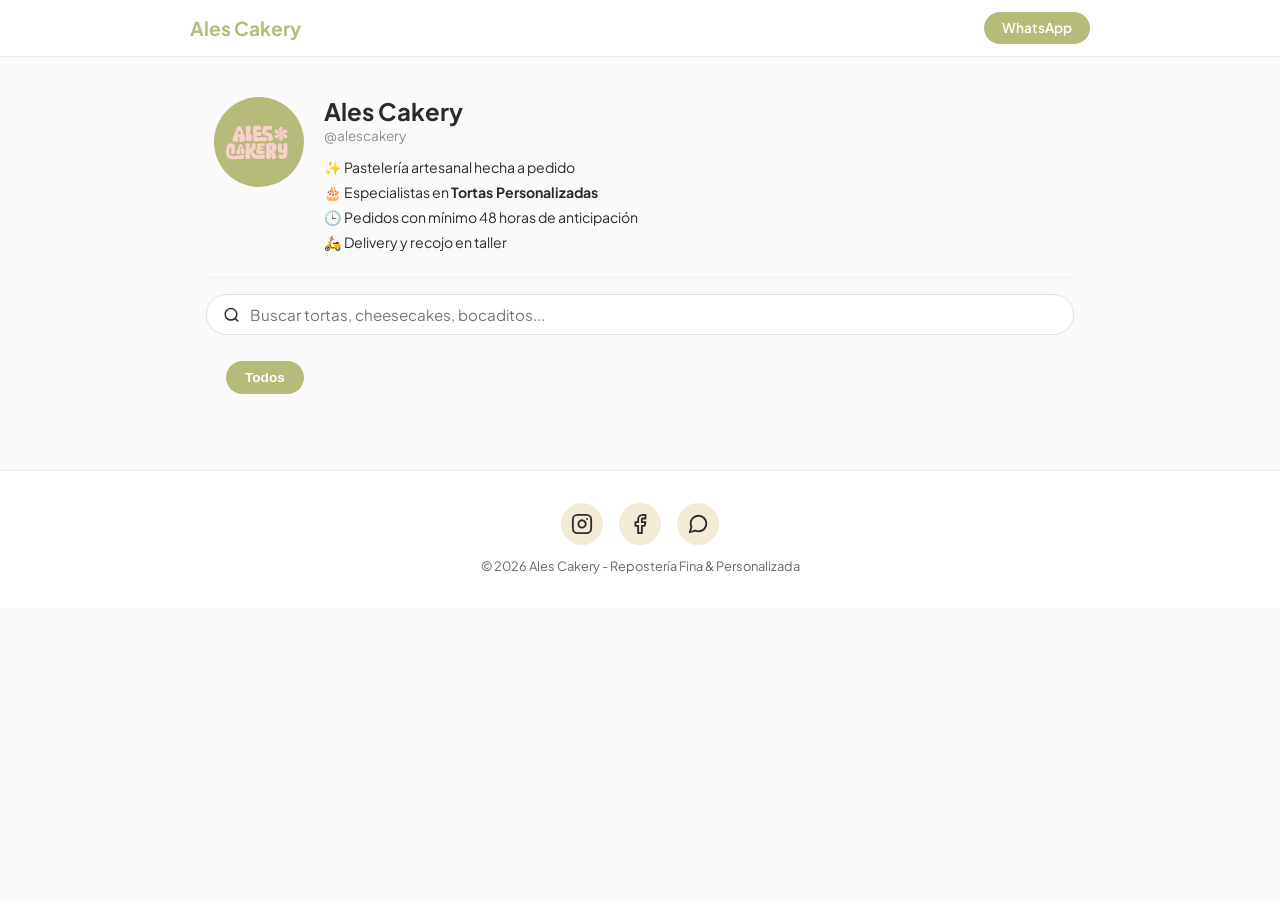
<file: index.html>
<!DOCTYPE html>
<html lang="es">
<head>
  <meta charset="UTF-8">
  <meta name="viewport" content="width=device-width, initial-scale=1.0">
  <title>Ales Cakery | Catálogo Digital</title>
  <link rel="stylesheet" href="style.css">
  <link href="https://fonts.googleapis.com/css2?family=Plus+Jakarta+Sans:wght@400;500;600;700&display=swap" rel="stylesheet">
</head>
<body class="bg-light">

  <!-- Barra Superior de Navegación -->
  <header class="top-bar">
    <div class="top-bar-content">
      <span class="brand-text">Ales Cakery</span>
      <a href="https://wa.me/51986730375?text=Hola%20Ales%20Cakery,%20quisiera%20hacer%20una%20consulta" target="_blank" class="btn-wsp-top">
        WhatsApp
      </a>
    </div>
  </header>

  <main class="container">
    <!-- Perfil del Negocio / Bio estilo Instagram -->
    <section class="profile-header">
      <div class="profile-avatar">
        <img src="logo_final.jpg" alt="Ales Cakery Logo" onerror="this.style.display='none'">
      </div>
      <div class="profile-info">
        <h1>Ales Cakery</h1>
        <p class="username">@alescakery</p>
        <ul class="bio-list">
          <li>✨ Pastelería artesanal hecha a pedido</li>
          <li>🎂 Especialistas en <strong>Tortas Personalizadas</strong></li>
          <li>🕒 Pedidos con mínimo 48 horas de anticipación</li>
          <li>🛵 Delivery y recojo en taller</li>
        </ul>
      </div>
    </section>

    <!-- Buscador en tiempo real -->
    <div class="search-box">
      <svg width="18" height="18" viewBox="0 0 24 24" fill="none" stroke="currentColor" stroke-width="2"><circle cx="11" cy="11" r="8"/><line x1="21" y1="21" x2="16.65" y2="16.65"/></svg>
      <input type="text" id="searchInput" placeholder="Buscar tortas, cheesecakes, bocaditos...">
    </div>

    <!-- Categorías / Filtros (Se generan dinámicamente desde el Excel) -->
    <nav class="categories-tab">
      <button class="tab-btn active" data-category="todos">Todos</button>
    </nav>

    <!-- Grilla de productos dinámicos -->
    <div id="productGrid" class="product-grid"></div>
  </main>

  <!-- Pie de página con Redes Sociales -->
  <footer class="main-footer">
    <div class="social-links">
      <!-- Instagram -->
      <a href="https://www.instagram.com/alescakery/?hl=es/" target="_blank" rel="noopener noreferrer" aria-label="Instagram">
        <svg width="22" height="22" viewBox="0 0 24 24" fill="none" stroke="currentColor" stroke-width="2" stroke-linecap="round" stroke-linejoin="round"><rect x="2" y="2" width="20" height="20" rx="5" ry="5"/><path d="M16 11.37A4 4 0 1 1 12.63 8 4 4 0 0 1 16 11.37z"/><line x1="17.5" y1="6.5" x2="17.51" y2="6.5"/></svg>
      </a>
      <!-- Facebook -->
      <a href="https://www.facebook.com/AlesCakery/?locale=es_LA" target="_blank" rel="noopener noreferrer" aria-label="Facebook">
        <svg width="22" height="22" viewBox="0 0 24 24" fill="none" stroke="currentColor" stroke-width="2" stroke-linecap="round" stroke-linejoin="round"><path d="M18 2h-3a5 5 0 0 0-5 5v3H7v4h3v8h4v-8h3l1-4h-4V7a1 1 0 0 1 1-1h3z"/></svg>
      </a>
      <!-- WhatsApp -->
      <a href="https://wa.me/51986730375?text=Hola%20Ales%20Cakery,%20quisiera%20hacer%20una%20consulta" target="_blank" rel="noopener noreferrer" aria-label="WhatsApp">
        <svg width="22" height="22" viewBox="0 0 24 24" fill="none" stroke="currentColor" stroke-width="2" stroke-linecap="round" stroke-linejoin="round"><path d="M21 11.5a8.38 8.38 0 0 1-.9 3.8 8.5 8.5 0 0 1-7.6 4.7 8.38 8.38 0 0 1-3.8-.9L3 21l1.9-5.7a8.38 8.38 0 0 1-.9-3.8 8.5 8.5 0 0 1 4.7-7.6 8.38 8.38 0 0 1 3.8-.9h.5a8.48 8.48 0 0 1 8 8v.5z"/></svg>
      </a>
    </div>
    <p>© 2026 Ales Cakery - Repostería Fina & Personalizada</p>
  </footer>

  <script src="script.js"></script>
</body>
</html>
</file>
<file: style.css>
/* ==========================================
   Ales Cakery - Hoja de Estilos Principal
   ========================================== */

:root {
  --color-pistacho: #B6BB79;
  --color-rosa-accent: #F297A0;
  --color-rosa-soft: #F9D0CE;
  --color-crema: #F3EBD8;
  --color-dark: #2B2B2B;
  --color-gray-bg: #F4F4F4;
  --color-text-muted: #666666;
}

* {
  box-sizing: border-box;
  margin: 0;
  padding: 0;
}

body {
  font-family: 'Plus Jakarta Sans', sans-serif;
  background-color: #FAFAFA;
  color: var(--color-dark);
  line-height: 1.5;
}

/* --- Layout Base --- */
.container {
  max-width: 900px;
  margin: 0 auto;
  padding: 16px;
}

/* --- Barra Superior Fija / Top Bar --- */
.top-bar {
  background-color: #FFFFFF;
  border-bottom: 1px solid #EAEAEA;
  padding: 12px 20px;
}

.top-bar-content {
  max-width: 900px;
  margin: 0 auto;
  display: flex;
  align-items: center;
  justify-content: space-between;
}

.brand-text {
  font-size: 1.2rem;
  font-weight: 700;
  color: var(--color-pistacho);
}

.btn-wsp-top {
  background-color: var(--color-pistacho);
  color: #FFFFFF;
  padding: 6px 18px;
  border-radius: 20px;
  text-decoration: none;
  font-size: 0.85rem;
  font-weight: 600;
  transition: opacity 0.2s;
}

.btn-wsp-top:hover {
  opacity: 0.9;
}

/* --- Perfil del Negocio / Bio --- */
.profile-header {
  display: flex;
  align-items: flex-start;
  gap: 20px;
  padding: 24px 8px;
  border-bottom: 1px solid #F0F0F0;
  margin-bottom: 16px;
}

.profile-avatar img {
  width: 90px;
  height: 90px;
  border-radius: 50%;
  object-fit: cover;
}

.profile-info h1 {
  font-size: 1.5rem;
  font-weight: 700;
  color: var(--color-dark);
  line-height: 1.2;
}

.profile-info .username {
  font-size: 0.85rem;
  color: #8E8E8E;
  margin-bottom: 10px;
}

.bio-list {
  list-style: none;
  font-size: 0.88rem;
  color: var(--color-dark);
  display: flex;
  flex-direction: column;
  gap: 4px;
}

.bio-list strong {
  font-weight: 700;
}

/* --- Buscador --- */
.search-box {
  display: flex;
  align-items: center;
  gap: 10px;
  background-color: #FFFFFF;
  border: 1px solid #E0E0E0;
  padding: 10px 16px;
  border-radius: 24px;
  margin-bottom: 16px;
}

.search-box input {
  border: none;
  outline: none;
  width: 100%;
  font-size: 0.95rem;
  font-family: inherit;
  background: transparent;
}

/* --- Categorías (Scroll Horizontal Suave) --- */
.categories-tab {
  display: flex;
  gap: 10px;
  overflow-x: auto;
  padding: 10px 20px 20px 20px;
  -webkit-overflow-scrolling: touch;
}

.categories-tab::-webkit-scrollbar {
  height: 4px;
}

.categories-tab::-webkit-scrollbar-track {
  background: var(--color-gray-bg);
  border-radius: 10px;
}

.categories-tab::-webkit-scrollbar-thumb {
  background: var(--color-rosa-soft);
  border-radius: 10px;
}

.tab-btn {
  flex-shrink: 0;
  background-color: var(--color-crema);
  border: 1px solid transparent;
  color: var(--color-dark);
  padding: 8px 18px;
  border-radius: 20px;
  font-size: 0.85rem;
  font-weight: 600;
  white-space: nowrap;
  cursor: pointer;
  transition: all 0.2s ease;
}

.tab-btn.active {
  background-color: var(--color-pistacho);
  color: #FFFFFF;
}

.tab-btn.estrella {
  background-color: var(--color-rosa-soft);
  color: var(--color-dark);
  border: 1px solid var(--color-rosa-accent);
}

/* --- Grilla de Productos --- */
.product-grid {
  display: grid;
  grid-template-columns: repeat(2, 1fr);
  gap: 16px;
}

@media (min-width: 640px) {
  .product-grid {
    grid-template-columns: repeat(3, 1fr);
  }
}

.product-card {
  display: flex;
  flex-direction: column;
  background-color: #FFFFFF;
  border-radius: 16px;
  overflow: hidden;
  text-decoration: none;
  color: inherit;
  box-shadow: 0 4px 12px rgba(0, 0, 0, 0.04);
  transition: transform 0.2s ease, box-shadow 0.2s ease;
}

.product-card:hover {
  transform: translateY(-4px);
  box-shadow: 0 8px 20px rgba(0, 0, 0, 0.08);
}

.card-img {
  width: 100%;
  aspect-ratio: 1 / 1;
  background-color: var(--color-gray-bg);
  overflow: hidden;
}

.card-img img {
  width: 100%;
  height: 100%;
  object-fit: cover;
  display: block;
}

.card-info {
  padding: 12px;
}

.card-info h3 {
  font-size: 0.95rem;
  font-weight: 600;
  margin-bottom: 4px;
}

.category-name {
  font-size: 0.8rem;
  color: var(--color-text-muted);
  margin-bottom: 6px;
}

.price-indicator {
  font-size: 0.95rem;
  font-weight: 700;
  color: var(--color-pistacho);
}

/* --- Top Nav (Detalle) --- */
.top-nav {
  background-color: #FFFFFF;
  border-bottom: 1px solid #EAEAEA;
  padding: 14px 20px;
  display: flex;
  justify-content: space-between;
  align-items: center;
}

.back-link {
  color: var(--color-dark);
  text-decoration: none;
  font-weight: 600;
  font-size: 0.9rem;
}

.logo-text {
  font-weight: 700;
  color: var(--color-dark);
}

/* --- Vista Detalle --- */
.detail-container {
  padding-top: 24px;
}

.detail-card {
  background-color: #FFFFFF;
  border-radius: 20px;
  overflow: hidden;
  box-shadow: 0 4px 16px rgba(0, 0, 0, 0.06);
  display: flex;
  flex-direction: column;
}

@media (min-width: 640px) {
  .detail-card {
    flex-direction: row;
  }
  .detail-img-box {
    width: 50%;
  }
  .detail-content {
    width: 50%;
  }
}

.detail-img-box {
  width: 100%;
  aspect-ratio: 1 / 1;
  background-color: var(--color-gray-bg);
}

.detail-img-box img {
  width: 100%;
  height: 100%;
  object-fit: cover;
}

.detail-content {
  padding: 24px;
  display: flex;
  flex-direction: column;
  gap: 16px;
}

.badge-category {
  display: inline-block;
  align-self: flex-start;
  background-color: var(--color-crema);
  padding: 4px 12px;
  border-radius: 12px;
  font-size: 0.8rem;
  font-weight: 600;
}

.detail-content h1 {
  font-size: 1.5rem;
  font-weight: 700;
}

.price {
  font-size: 1.3rem;
  font-weight: 700;
  color: var(--color-pistacho);
}

.notice-box {
  background-color: var(--color-crema);
  padding: 12px 16px;
  border-radius: 12px;
  font-size: 0.85rem;
  color: #4A4A4A;
}

.description-box h3 {
  font-size: 1rem;
  font-weight: 600;
  margin-bottom: 8px;
}

.description-box p {
  font-size: 0.9rem;
  color: var(--color-text-muted);
  margin-bottom: 12px;
}

.specs-list {
  list-style: none;
  font-size: 0.85rem;
  display: flex;
  flex-direction: column;
  gap: 6px;
}

.btn-whatsapp-large {
  display: flex;
  align-items: center;
  justify-content: center;
  gap: 10px;
  background-color: #25D366;
  color: #FFFFFF;
  padding: 14px;
  border-radius: 14px;
  text-decoration: none;
  font-weight: 700;
  font-size: 1rem;
  margin-top: 8px;
  transition: opacity 0.2s;
}

.btn-whatsapp-large:hover {
  opacity: 0.9;
}

/* --- Footer & Redes Sociales --- */
.main-footer {
  text-align: center;
  padding: 32px 20px;
  font-size: 0.8rem;
  color: var(--color-text-muted);
  margin-top: 40px;
  background-color: #FFFFFF;
  border-top: 1px solid #EAEAEA;
}

.social-links {
  display: flex;
  justify-content: center;
  align-items: center;
  gap: 16px;
  margin-bottom: 12px;
}

.social-links a {
  display: flex;
  align-items: center;
  justify-content: center;
  width: 42px;
  height: 42px;
  border-radius: 50%;
  background-color: var(--color-crema);
  color: var(--color-dark);
  text-decoration: none;
  transition: all 0.2s ease;
}

.social-links a:hover {
  background-color: var(--color-rosa-soft);
  color: var(--color-dark);
  transform: translateY(-2px);
}
</file>
